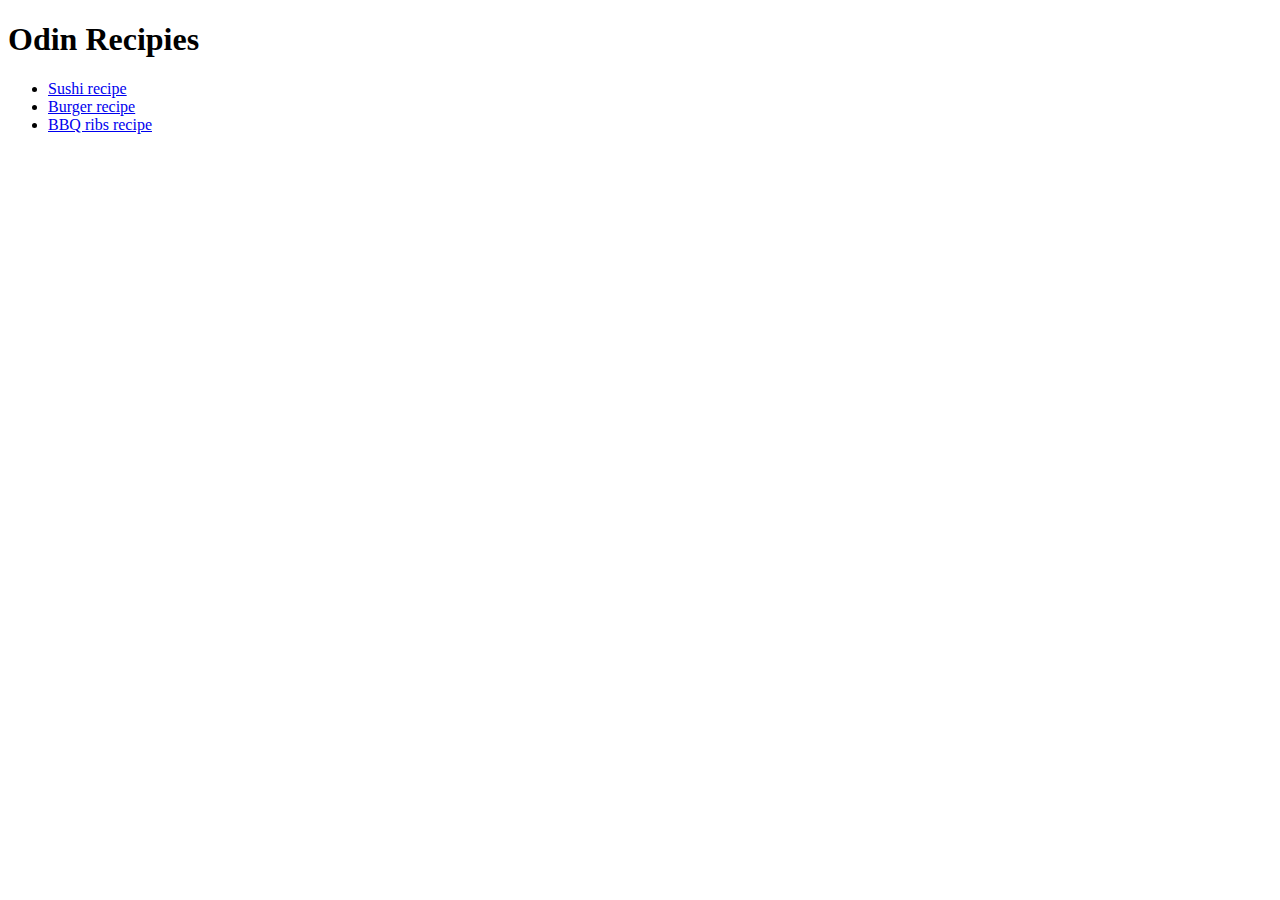
<file: index.html>
<!DOCTYPE html>

<html lang ="en">
    <head>

        <meta charset="utf-8">
        <title>Nice and fun recipes for you to try today</title>
    </head>

    <body>
        <h1>Odin Recipies</h1>
        <ul>
          <li><a href="./recipes/sushi.html">Sushi recipe</a></li>
          <li><a href="./recipes/burger.html">Burger recipe</a></li>
          <li><a href="./recipes/ribs.html">BBQ ribs recipe</a></li>
        </ul>
    </body>
</html>
</file>
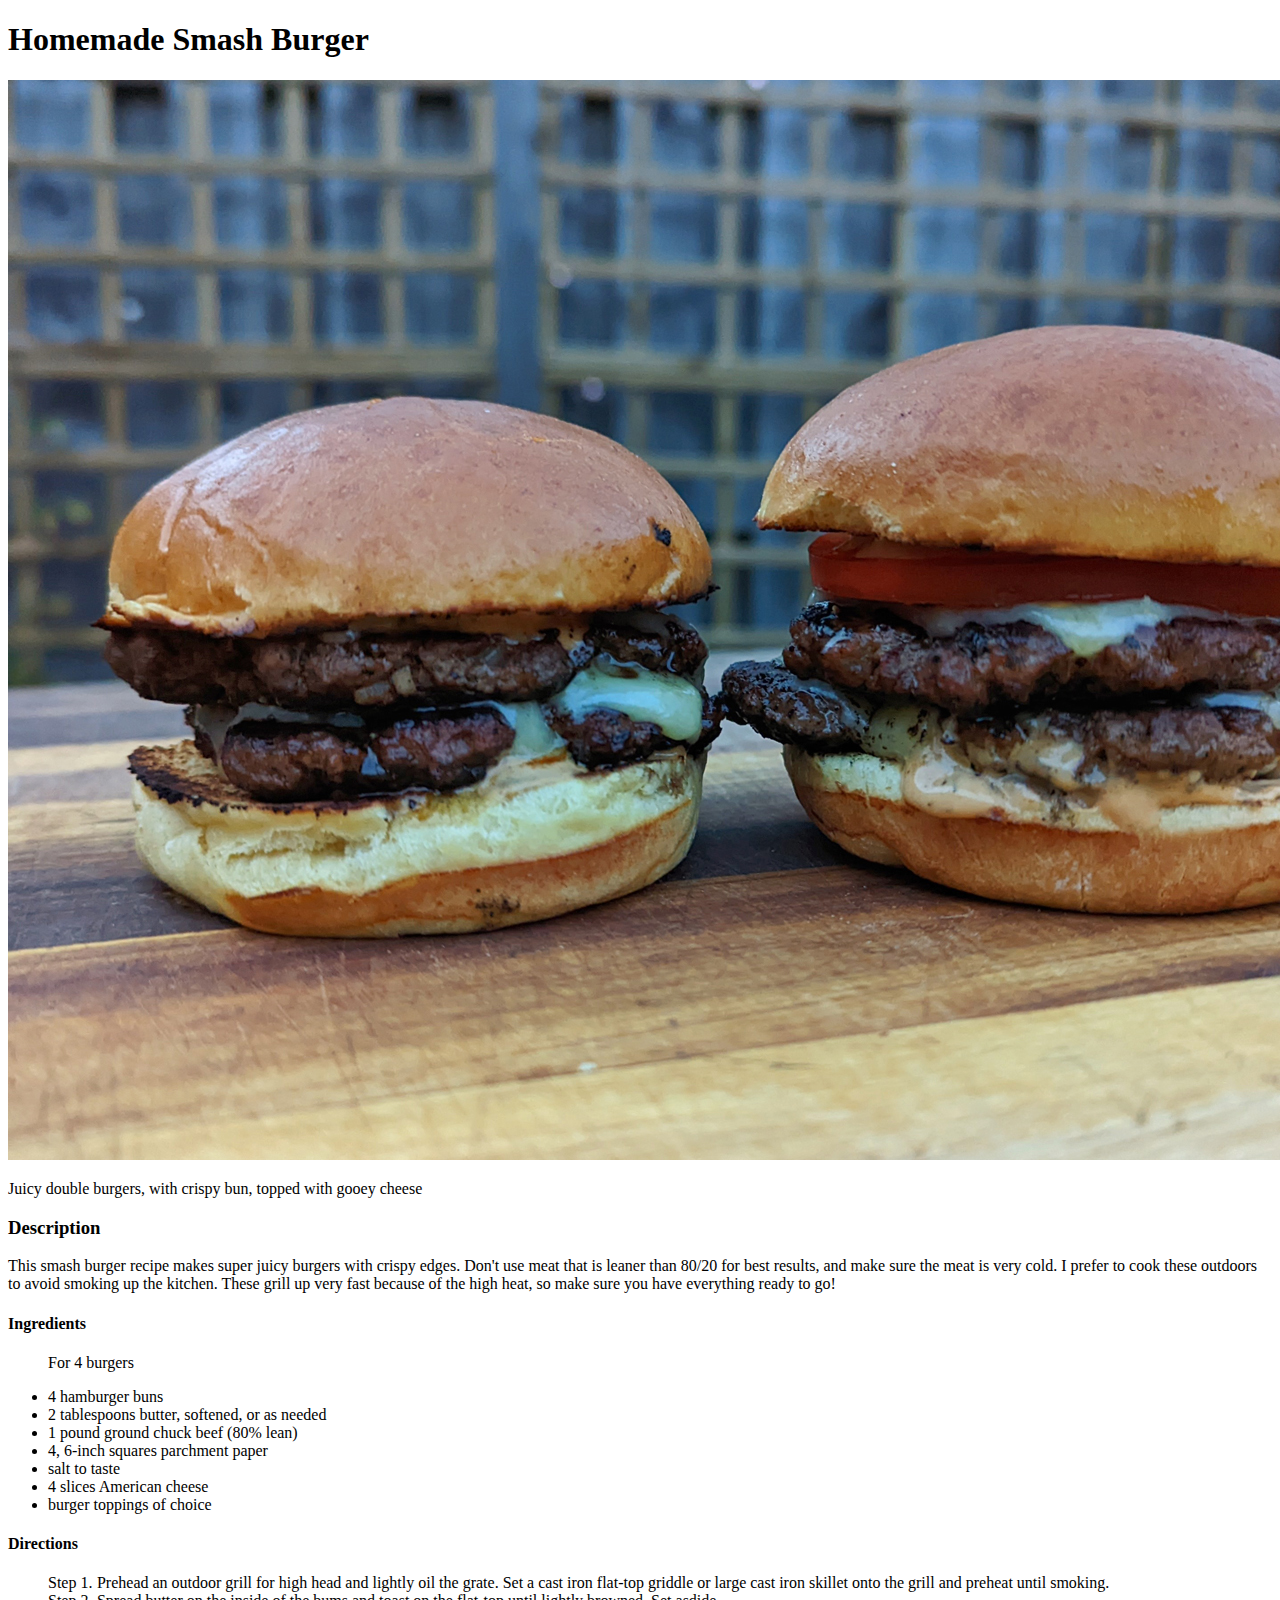
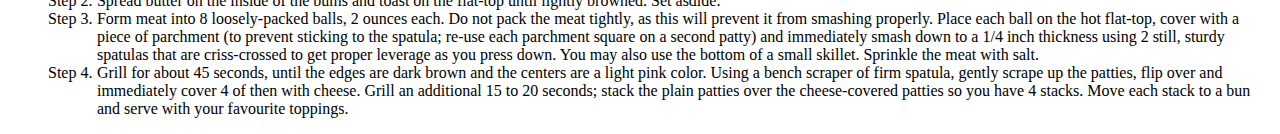
<file: recipes/burger.html>
<!DOCTYPE html>
<html lang="en">
<head>
    <meta charset="UTF-8">
    <title>Sizzling Burger Recipe</title>
    <style>
        ol {
            list-style-type: none;
            counter-reset: count 0;
            /* list-style-position: outside; Doesn't apply because this only applies to markers */
           
        }
        ol > li::before {
            content:"Step " counter(count) ". ";
            counter-increment: count;
            /* padding: 3px;
            text-align: left;
            position: relative; */
            text-align:left;
            padding-right:6px;
            width:5%;
            position: absolute;
            left: 0;
        }
        ol > li {
            position: relative;
            padding-left: 4%;
        }
    </style>
</head>

<body>
    <h1>Homemade Smash Burger</h1>
    <img src="../images/smash-burgers.jpg" alt="two juicy smash burgers on a balcony outlooking city">

    <p>Juicy double burgers, with crispy bun, topped with gooey cheese</p>

    <h3>Description</h3>

    <p>This smash burger recipe makes super juicy burgers with crispy edges. Don't use meat that is leaner than 80/20 for best results, 
        and make sure the meat is very cold. I prefer to cook these outdoors to avoid smoking up the kitchen. These grill up very fast because of the 
        high heat, so make sure you have everything ready to go! </p>

    <h4>Ingredients</h4>

    <ul>   
        <p> For 4 burgers </p>
        <li>4 hamburger buns</li>
        <li>2 tablespoons butter, softened, or as needed</li>
        <li>1 pound ground chuck beef (80% lean)</li>
        <li>4, 6-inch squares parchment paper</li>
        <li>salt to taste</li>
        <li>4 slices American cheese</li>
        <li>burger toppings of choice</li>
    </ul>

    <h4>Directions</h4>

    <ol>
        <li>Prehead an outdoor grill for high head and lightly oil the grate. Set a cast iron flat-top griddle or large cast iron skillet onto 
            the grill and preheat until smoking.</li>
        <li>Spread butter on the inside of the bums and toast on the flat-top until lightly browned. Set asdide.</li>
        <li>Form meat into 8 loosely-packed balls, 2 ounces each. Do not pack the meat tightly, as this will prevent it from smashing properly. 
            Place each ball on the hot flat-top, cover with a piece of parchment (to prevent sticking to the spatula; re-use each parchment square 
            on a second patty) and immediately smash down to a 1/4 inch thickness using 2 still, sturdy spatulas that are criss-crossed to get 
            proper leverage as you press down. You may also use the bottom of a small skillet. Sprinkle the meat with salt.
        </li>
        <li>Grill for about 45 seconds, until the edges are dark brown and the centers are a light pink color. Using a bench scraper of firm spatula, 
            gently scrape up the patties, flip over and immediately cover 4 of then with cheese. Grill an additional 15 to 20 seconds; stack the plain
            patties over the cheese-covered patties so you have 4 stacks. Move each stack to a bun and serve with your favourite toppings.</li>
    </ol>
</body>
</html>
</file>
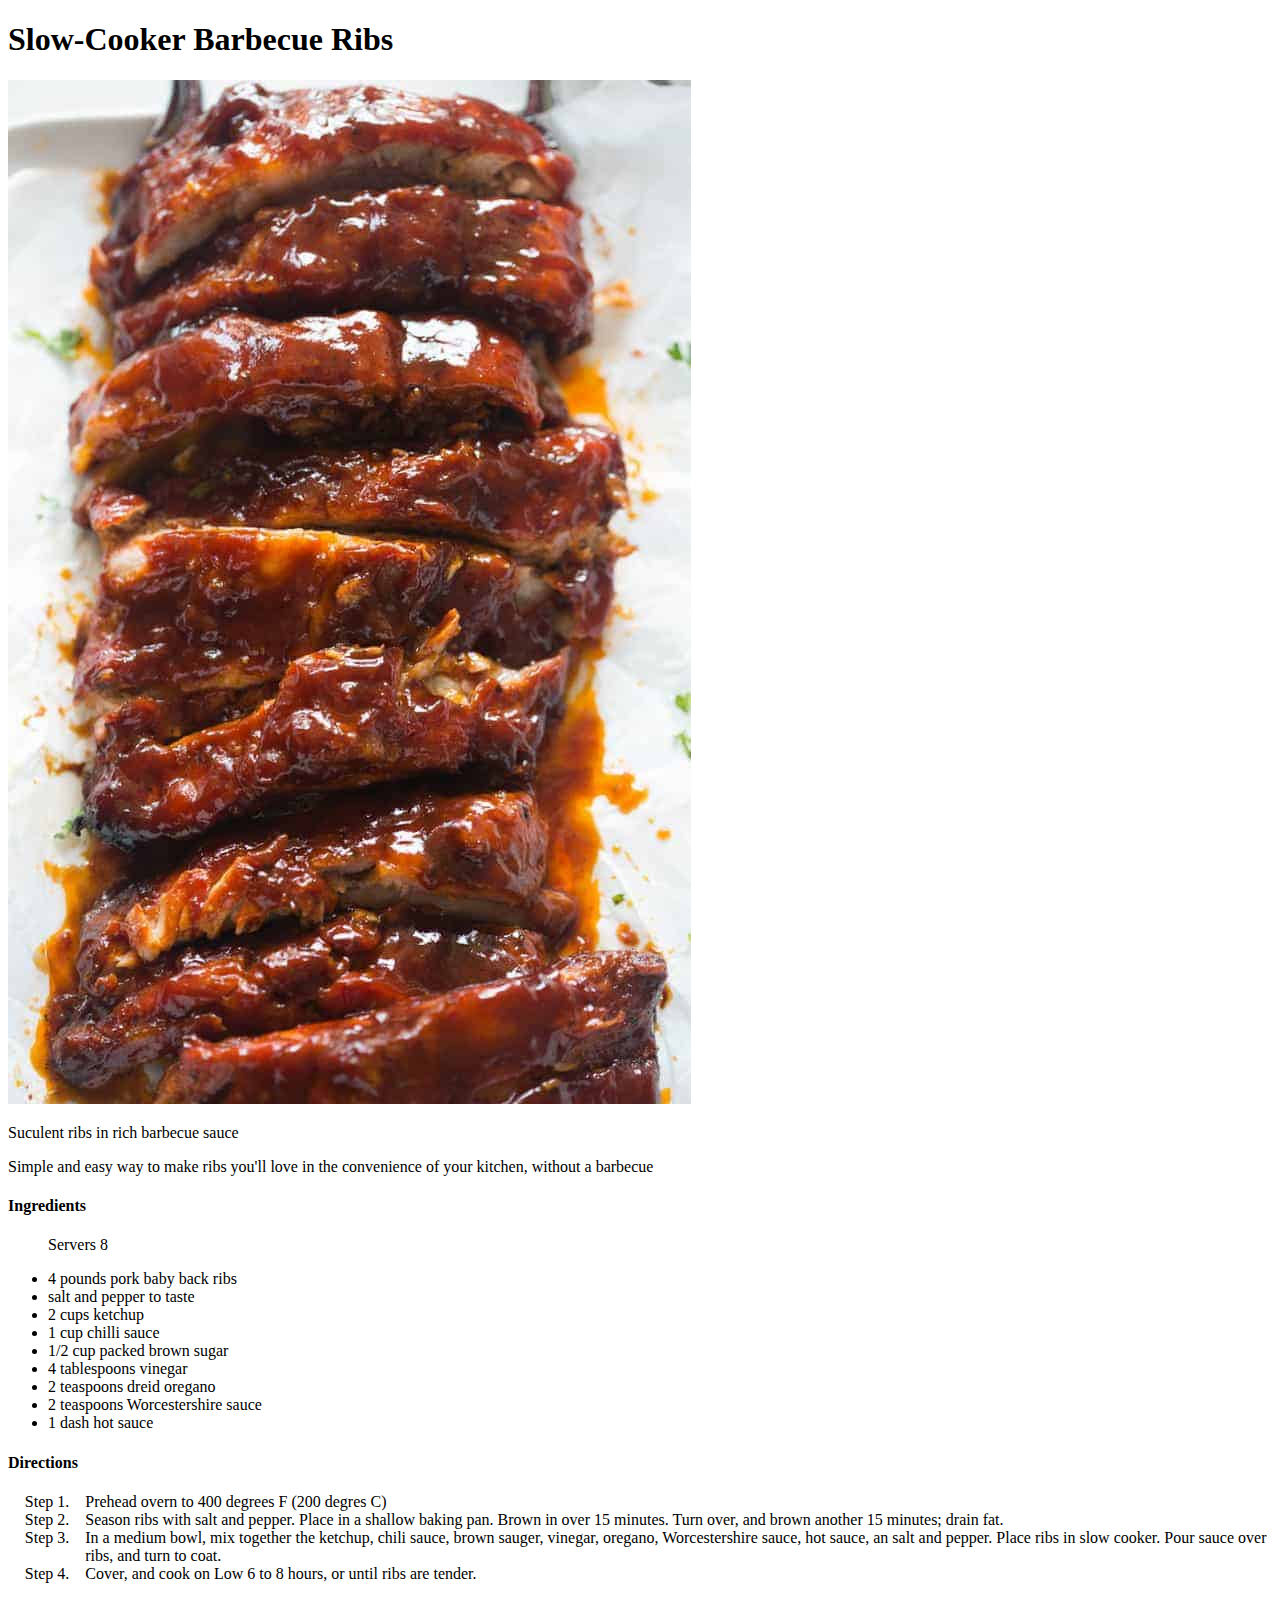
<file: recipes/ribs.html>
<!DOCTYPE html>
<html lang="en">
<head>
    <meta charset="UTF-8">
    <title>Smoky ribs</title>
    <style>
    /* li::before {
        content: "Step " coutner(step);
        counter-increment: step;
    } */
    ol {
        counter-reset: my-counter 0;
        list-style-type: none;
        margin-left: 2%;
    }

    ol > li::marker {
      content: "Step " counter(my-counter) ". ";
      padding-left: 5%;
    }

    ol > li {
      counter-increment: my-counter;
      padding-left: 1%;
    }
    </style>
</head>
<body>
    <h1>Slow-Cooker Barbecue Ribs</h1> 

    <img src="../images/slow-cooker-ribs.jpg" alt="Suculent ribs in rich barbecue sauce">

    <p>Suculent ribs in rich barbecue sauce</p>

    <p>Simple and easy way to make ribs you'll love in the convenience of your kitchen, without a barbecue</p>
    <h4>Ingredients</h4>
    <ul>
        <p>Servers 8</p>
        <li>4 pounds pork baby back ribs</li>
        <li>salt and pepper to taste</li>
        <li>2 cups ketchup</li>
        <li>1 cup chilli sauce</li>
        <li>1/2 cup packed brown sugar</li>
        <li>4 tablespoons vinegar</li>
        <li>2 teaspoons dreid oregano</li>
        <li>2 teaspoons Worcestershire sauce</li>
        <li>1 dash hot sauce</li>
    </ul>

    <h4>Directions</h4>

    <ol>
        <li>Prehead overn to 400 degrees F (200 degres C)</li>
        <li>Season ribs with salt and pepper. Place in a shallow baking pan. Brown in over 15 minutes. 
            Turn over, and brown another 15 minutes; drain fat.</li>
        <li>In a medium bowl, mix together the ketchup, chili sauce, brown sauger, vinegar, oregano, Worcestershire sauce, hot sauce, an salt and
            pepper. Place ribs in slow cooker. Pour sauce over ribs, and turn to coat.
        </li>
        <li>Cover, and cook on Low 6 to 8 hours, or until ribs are tender.</li>
    </ol>
</body>
</html>
</file>
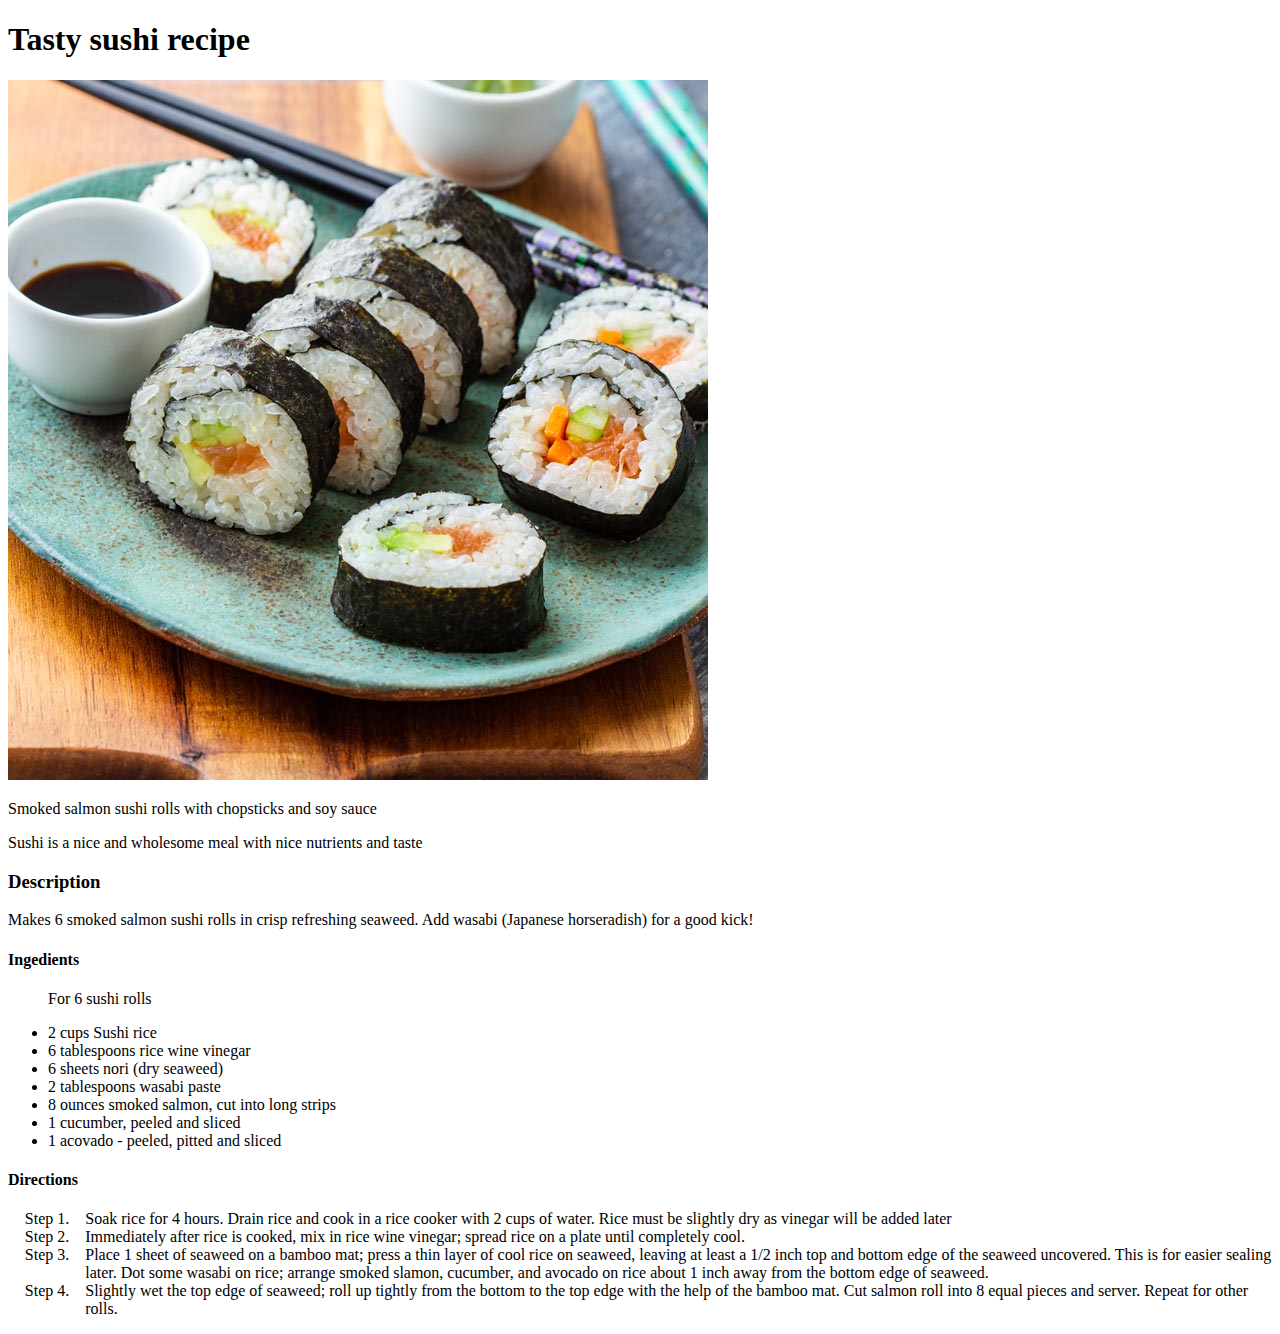
<file: recipes/sushi.html>
<!DOCTYPE html>

<html lang="en">

    <head>
        <meta charset="utf-8">
        <title>Sushi recipe</title>    
        <style>
            ol {
                counter-reset: my-counter 0;
                list-style-type: none;
                margin-left: 2%;
            }
        
            ol > li::marker {
              content: "Step " counter(my-counter) ". ";
              padding-left: 5%;
            }
        
            ol > li {
              counter-increment: my-counter;
              padding-left: 1%;
            }
        </style>
    </head>

    <body>
        <h1>Tasty sushi recipe</h1>

        <img src="../images/homemade-sushi-image.jpg" alt="sushi rolls with soy sauce">
        <p>Smoked salmon sushi rolls with chopsticks and soy sauce</p>

        <p>Sushi is a nice and wholesome meal with nice nutrients and taste</p>

        <h3>Description</h3>

        <p>Makes 6 smoked salmon sushi rolls in crisp refreshing seaweed. Add wasabi (Japanese horseradish) for a good kick!</p>

        <h4>Ingedients</h4>

        <ul>
            <p> For 6 sushi rolls </p>
            <li>2 cups Sushi rice</li>
            <li>6 tablespoons rice wine vinegar</li>
            <li>6 sheets nori (dry seaweed)</li>
            <li>2 tablespoons wasabi paste</li>
            <li>8 ounces smoked salmon, cut into long strips</li>
            <li>1 cucumber, peeled and sliced</li>
            <li>1 acovado - peeled, pitted and sliced</li>
        </ul>

        <h4>Directions</h4>

        
        <ol>
            <li>Soak rice for 4 hours. Drain rice and cook in a rice cooker with 2 cups of water. Rice must be slightly dry as vinegar 
                will be added later</li>
            <li>Immediately after rice is cooked, mix in rice wine vinegar; spread rice on a plate until completely cool.</li>
            <li>Place 1 sheet of seaweed on a bamboo mat; press a thin layer of cool rice on seaweed, leaving at least a 1/2 inch top and bottom
                edge of the seaweed uncovered. This is for easier sealing later. Dot some wasabi on rice; arrange smoked slamon, cucumber, and avocado
                on rice about 1 inch away from the bottom edge of seaweed. 
            </li>
            <li>Slightly wet the top edge of seaweed; roll up tightly from the bottom to the top edge with the help of the bamboo mat. Cut salmon roll into 
                8 equal pieces and server. Repeat for other rolls.</li>
        </ol>
    </body>
</html>
</file>
